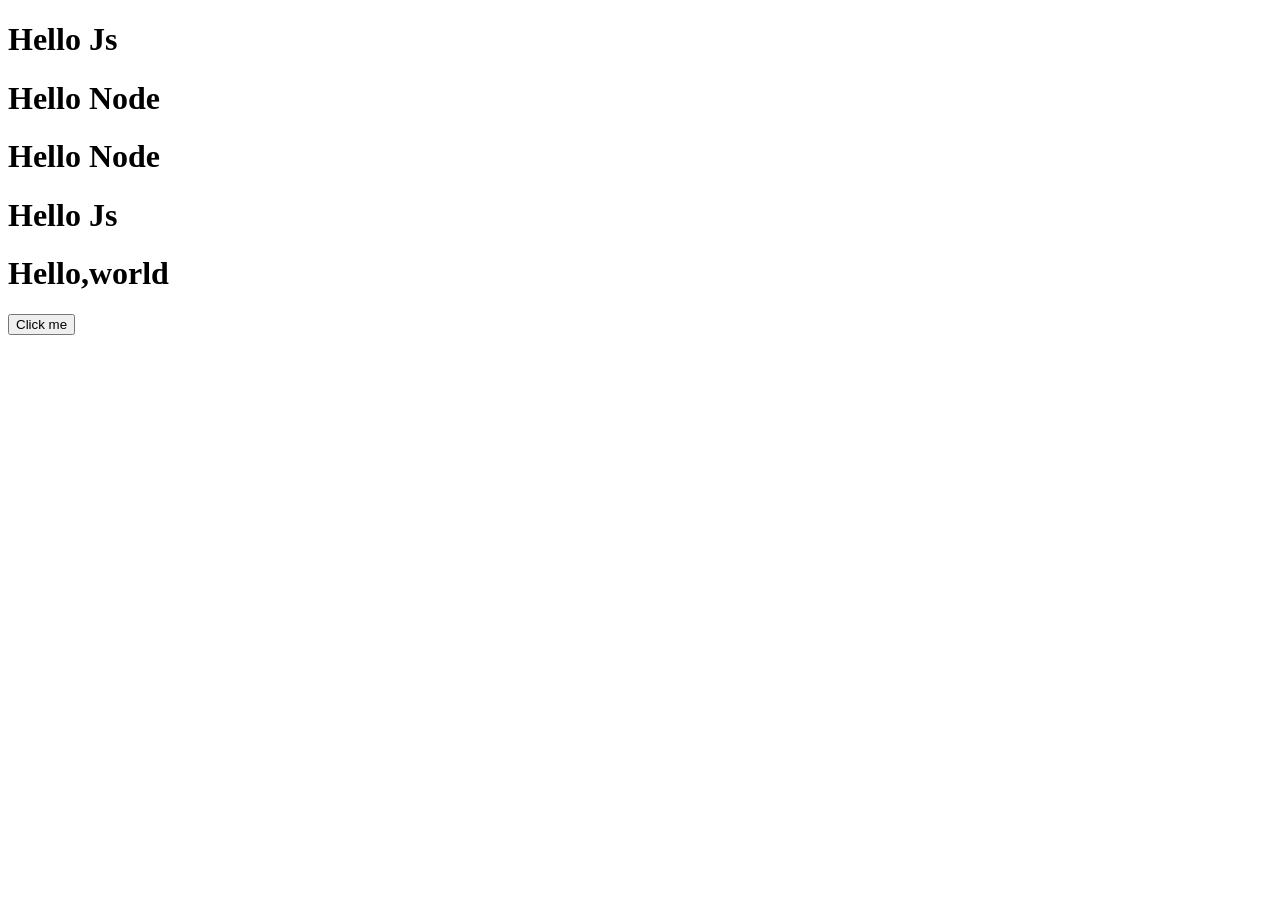
<file: Day-02/index.html>
<!DOCTYPE html>
<html lang="en">
<head>
    <meta charset="UTF-8">
    <meta name="viewport" content="width=device-width, initial-scale=1.0">
    <title>Document</title>
</head>
<body>
    <h1>Hello Js</h1>
    <h1 class="title">Hello Node</h1>
    <h1 class="title">Hello Node</h1>
    <h1>Hello Js</h1>

    <h1 class="main-title">Hello,world</h1>




    <!-- <button onclick="display()">Click me</button> -->

    <button class="btn">Click me</button>




    <script src="test.js"></script>
</body>
</html>
</file>
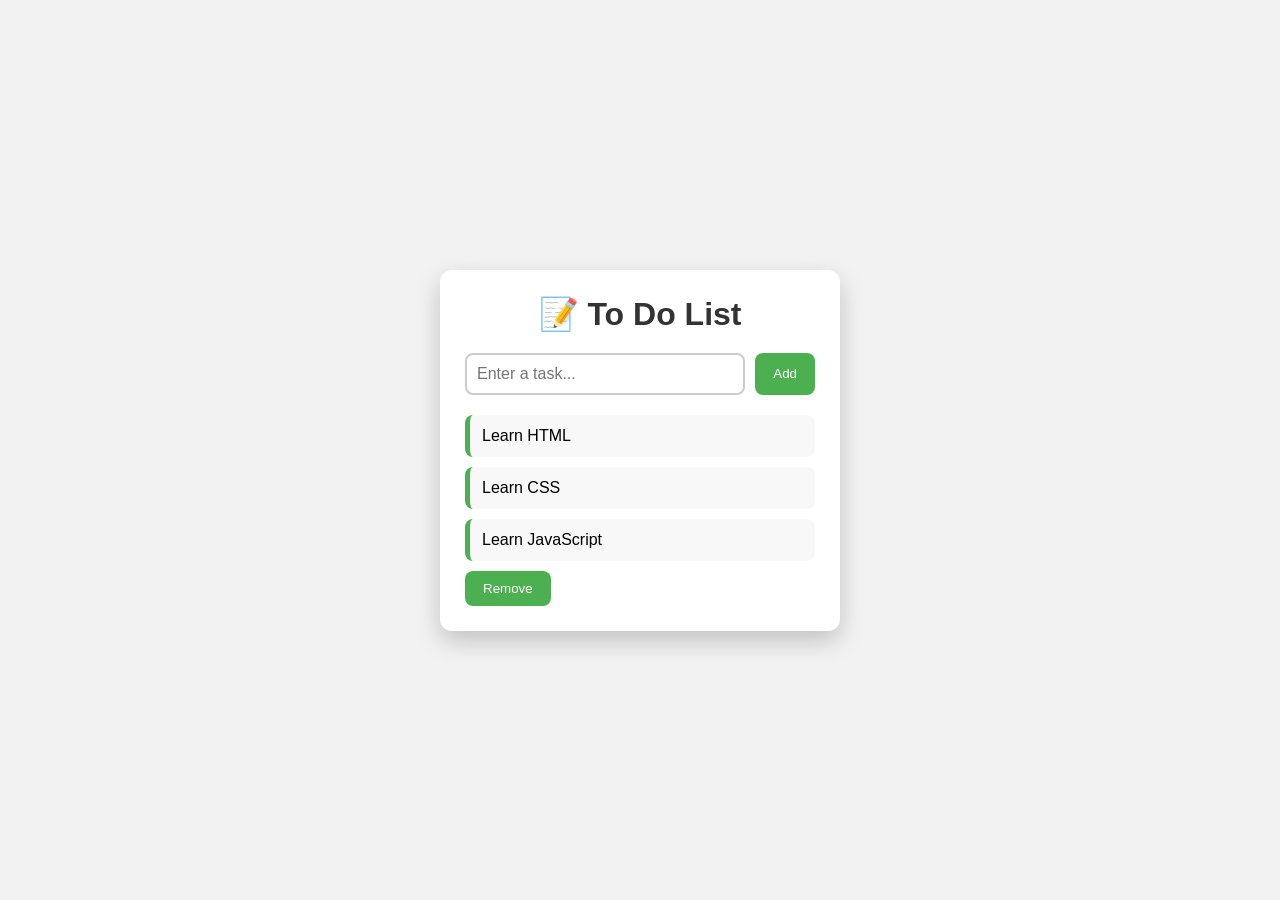
<file: Hw/Day-02/index.html>
<!DOCTYPE html>
<html lang="en">
<head>
    <meta charset="UTF-8">
    <meta name="viewport" content="width=device-width, initial-scale=1.0">
    <title>To Do List</title>
    <link rel="stylesheet" href="style.css">
</head>
<body>

    <div class="container">
        <h1>📝 To Do List</h1>

        <div class="input-box">
            <input type="text" placeholder="Enter a task..." id="write">
            <button id="ad">Add</button>
            
        </div>
        

        <ul class="task-list">
            <li>
                Learn HTML
               
               
            </li>

            <li>
                Learn CSS
               
            </li>

            <li>
                Learn JavaScript
              
            </li>
        </ul>

        <div>
            <button id="rmv">Remove </button>
        </div>
    </div>
    <script src="script.js"></script>

</body>
</html>
</file>
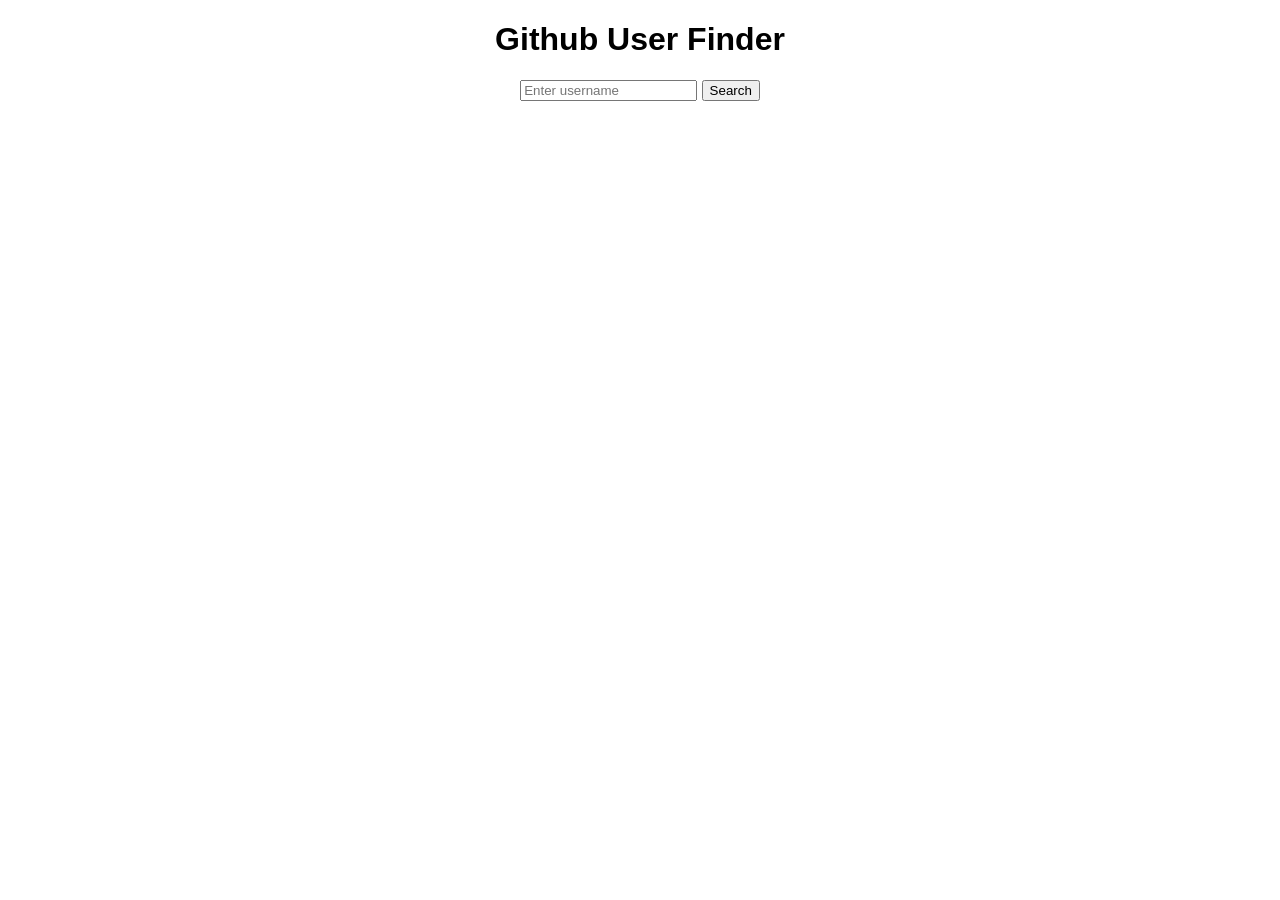
<file: Hw/Day-02/Github_api/index.html>
<!DOCTYPE html>
<html>
<head>
    <title>Github Finder</title>
    <link rel="stylesheet" href="style.css">
</head>

<body>

<h1>Github User Finder</h1>

<input id="input" placeholder="Enter username">

<button id="btn">
    Search
</button>


<div id="result">

</div>


<script src="script.js"></script>

</body>
</html>
</file>
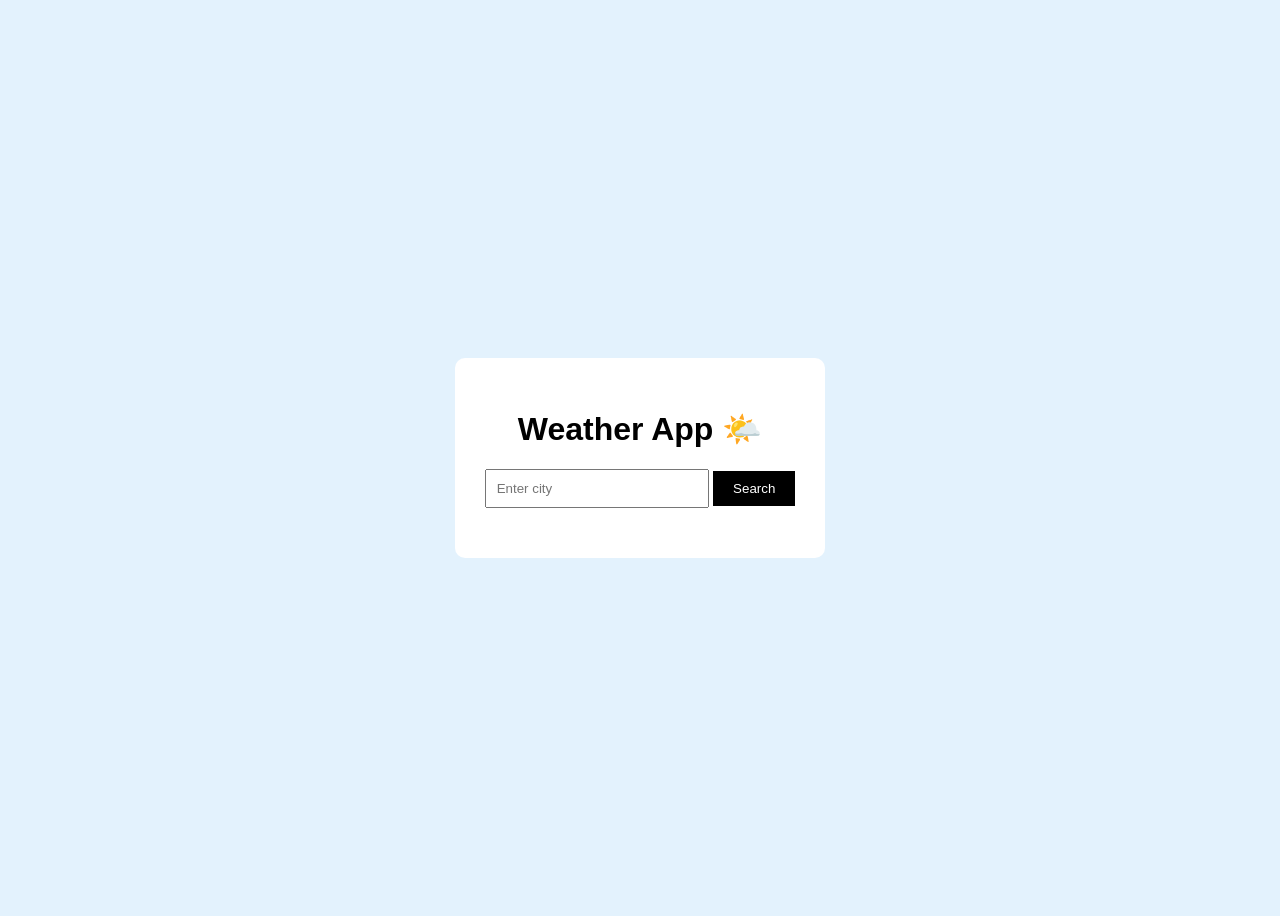
<file: Hw/Day-02/weather/index.html>
<!DOCTYPE html>
<html lang="en">
<head>
    <meta charset="UTF-8">
    <meta name="viewport" content="width=device-width, initial-scale=1.0">
    <title>Weather Project</title>
    <link rel="stylesheet" href="style.css">
</head>
<body>
    <div class="container">

    <h1>Weather App 🌤️</h1>

    <input id="city" placeholder="Enter city">

    <button id="btn">
        Search
    </button>


    <div id="result">

    </div>


</div>


<script src="script.js"></script>
</body>
</html>
</file>
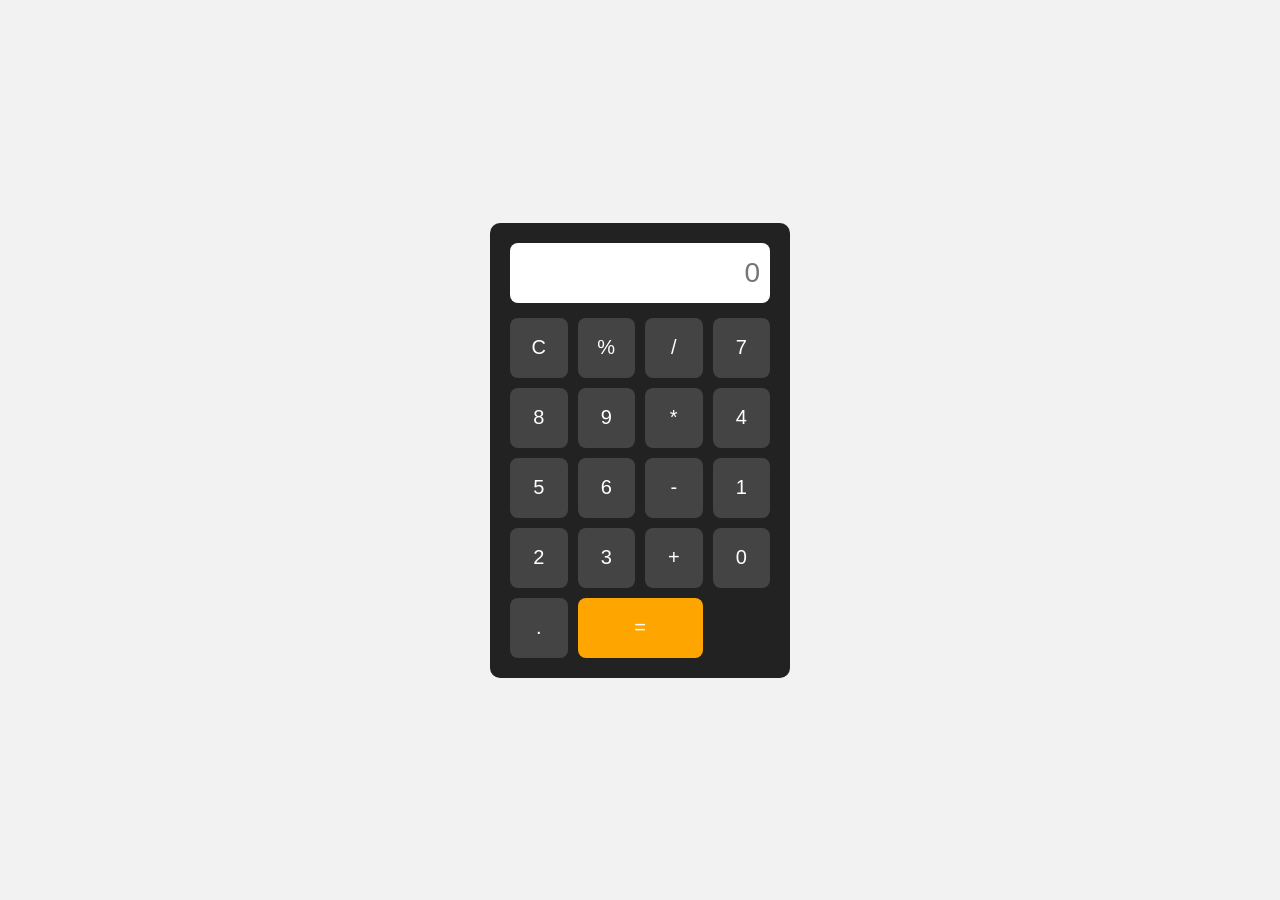
<file: Hw/Day-02/index2.html>
<!DOCTYPE html>
<html lang="en">
<head>
    <meta charset="UTF-8">
    <meta name="viewport" content="width=device-width, initial-scale=1.0">
    <title>Calculator</title>
    <link rel="stylesheet" href="style2.css">
</head>
<body>
   

    <div class="calculator">
        

        <input type="text" placeholder="0" id="display" readonly>

        <div class="buttons">

            <button onclick="cleardisplay()">C</button>
            <button onclick="appendto('%')">%</button>
            <button onclick="appendto('/')">/</button>

            <button onclick="appendto('7')">7</button>
            <button onclick="appendto('8')">8</button>
            <button onclick="appendto('9')">9</button>
            <button onclick="appendto('*')">*</button>

            <button onclick="appendto('4')">4</button>
            <button onclick="appendto('5')">5</button>
            <button onclick="appendto('6')">6</button>
            <button onclick="appendto('-')">-</button>

            <button onclick="appendto('1')">1</button>
            <button onclick="appendto('2')">2</button>
            <button onclick="appendto('3')">3</button>
            <button onclick="appendto('+')">+</button>

            <button onclick="appendto('0')">0</button>
            <button onclick="appendto('.')">.</button>
            <button onclick="calculate()">=</button>

        </div>

    </div>
    <script src="script2.js"></script>

</body>
</html>
</file>
<file: Hw/Day-02/style.css>
*{
    margin:0;
    padding:0;
    box-sizing:border-box;
    font-family:Arial, Helvetica, sans-serif;
}

body{
    background:#f2f2f2;
    display:flex;
    justify-content:center;
    align-items:center;
    height:100vh;
}

.container{
    width:400px;
    background:white;
    padding:25px;
    border-radius:12px;
    box-shadow:0 10px 25px rgba(0,0,0,0.2);
}

h1{
    text-align:center;
    margin-bottom:20px;
    color:#333;
}

.input-box{
    display:flex;
    gap:10px;
    margin-bottom:20px;
}

input{
    flex:1;
    padding:10px;
    border:2px solid #ccc;
    border-radius:8px;
    font-size:16px;
}

input:focus{
    outline:none;
    border-color:#4CAF50;
}

button{
    padding:10px 18px;
    border:none;
    border-radius:8px;
    background:#4CAF50;
    color:white;
    cursor:pointer;
    transition:.3s;
}

button:hover{
    background:#388E3C;
}

.task-list{
    list-style:none;
}

.task-list li{
    display:flex;
    justify-content:space-between;
    align-items:center;
    padding:12px;
    margin-bottom:10px;
    background:#f8f8f8;
    border-radius:8px;
    border-left:5px solid #4CAF50;
}

.task-list li button{
    background:#e74c3c;
    padding:8px 12px;
}

.task-list li button:hover{
    background:#c0392b;
}
</file>
<file: Hw/Day-02/Github_api/style.css>
body{
    text-align:center;
    font-family:Arial;
}


#result{
    margin-top:20px;
}


img{
    width:100px;
    border-radius:50%;
}
</file>
<file: Hw/Day-02/weather/style.css>
body{

    font-family:Arial;
    background:#e3f2fd;

    height:100vh;

    display:flex;
    justify-content:center;
    align-items:center;

}


.container{

    background:white;

    padding:30px;

    text-align:center;

    border-radius:10px;

}


input{

    padding:10px;

    width:200px;

}


button{

    padding:10px 20px;

    background:black;

    color:white;

    border:none;

    cursor:pointer;

}


button:hover{

    background:#333;

}


#result{

    margin-top:20px;

}
</file>
<file: Hw/Day-02/style2.css>
*{
    margin:0;
    padding:0;
    box-sizing:border-box;
    font-family:Arial, sans-serif;
}

body{
    height:100vh;
    display:flex;
    justify-content:center;
    align-items:center;
    background:#f2f2f2;
}

.calculator{
    width:300px;
    background:#222;
    padding:20px;
    border-radius:10px;
}

#display{
    width:100%;
    height:60px;
    border:none;
    outline:none;
    margin-bottom:15px;
    font-size:28px;
    text-align:right;
    padding:10px;
    border-radius:8px;
}

.buttons{
    display:grid;
    grid-template-columns:repeat(4,1fr);
    gap:10px;
}

button{
    height:60px;
    font-size:20px;
    border:none;
    border-radius:8px;
    cursor:pointer;
    background:#444;
    color:white;
}

button:hover{
    background:#666;
}

button:last-child{
    grid-column:span 2;
    background:orange;
}
</file>
